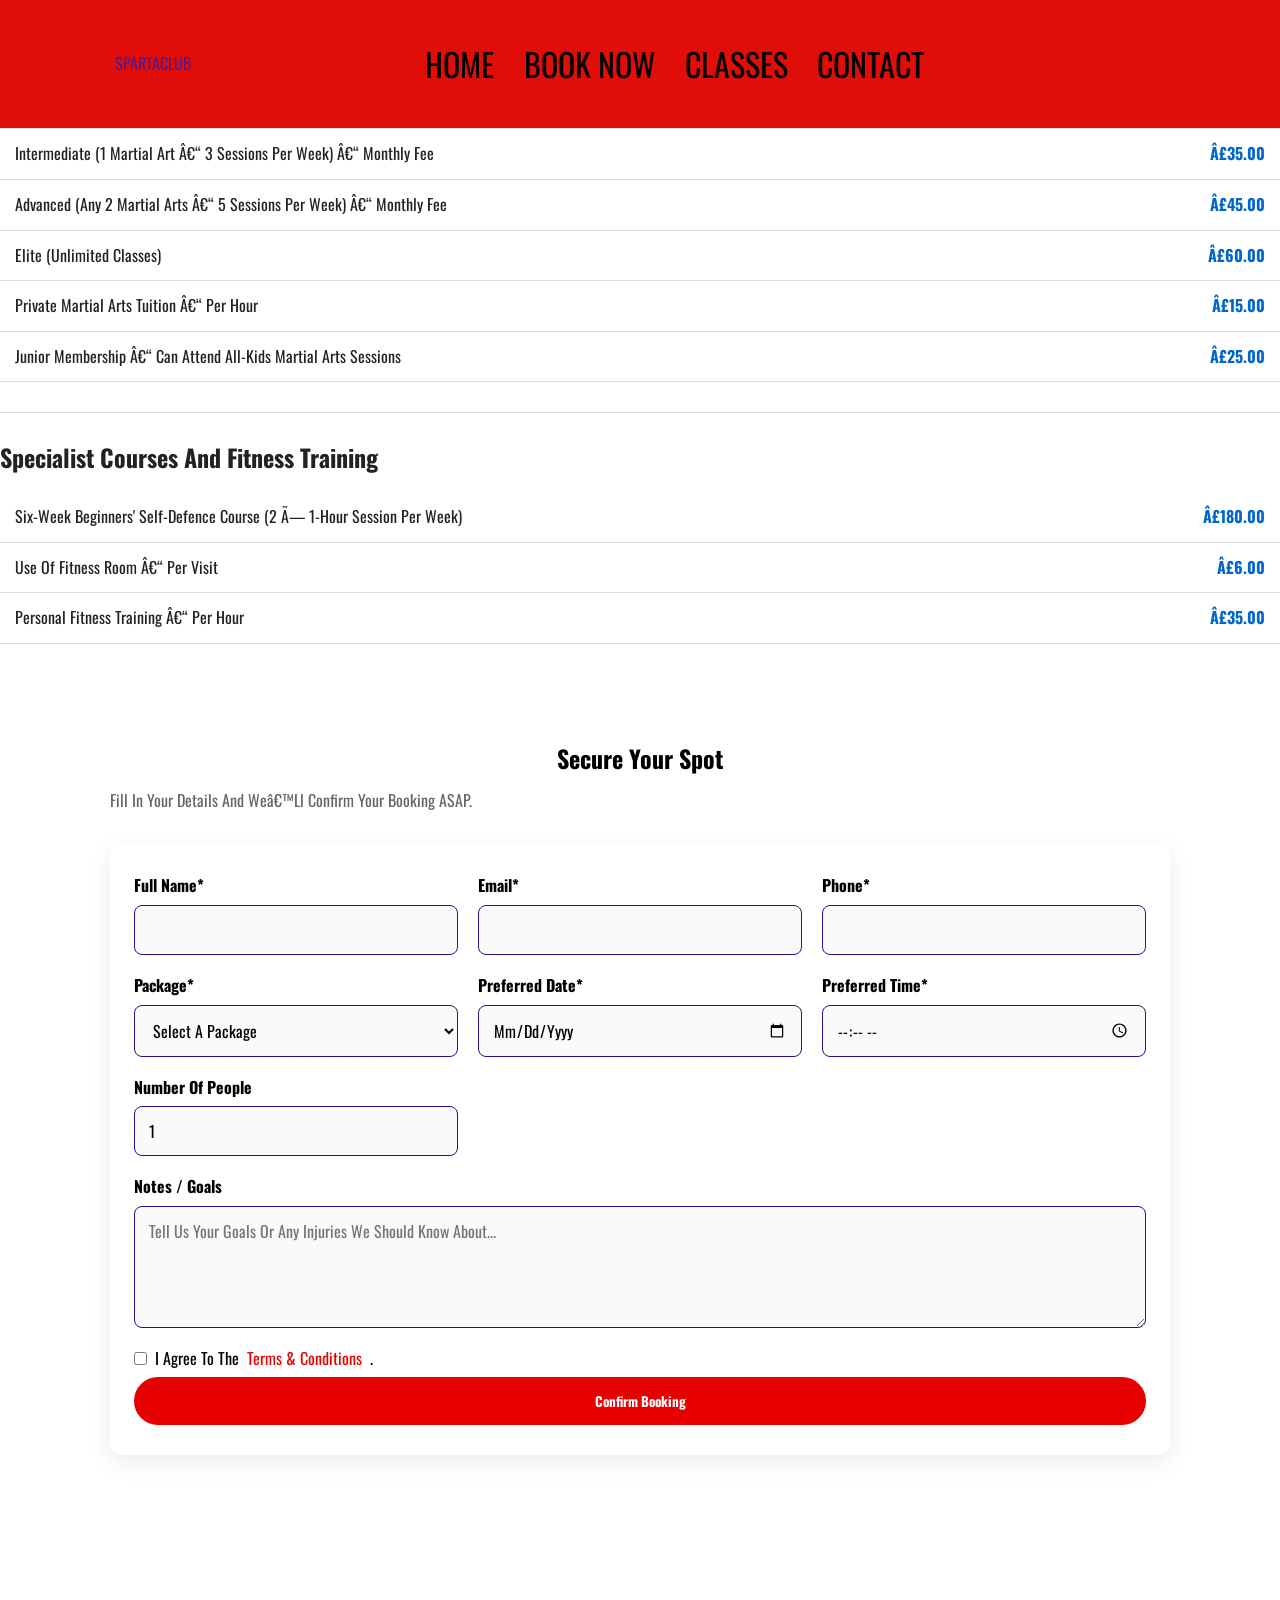
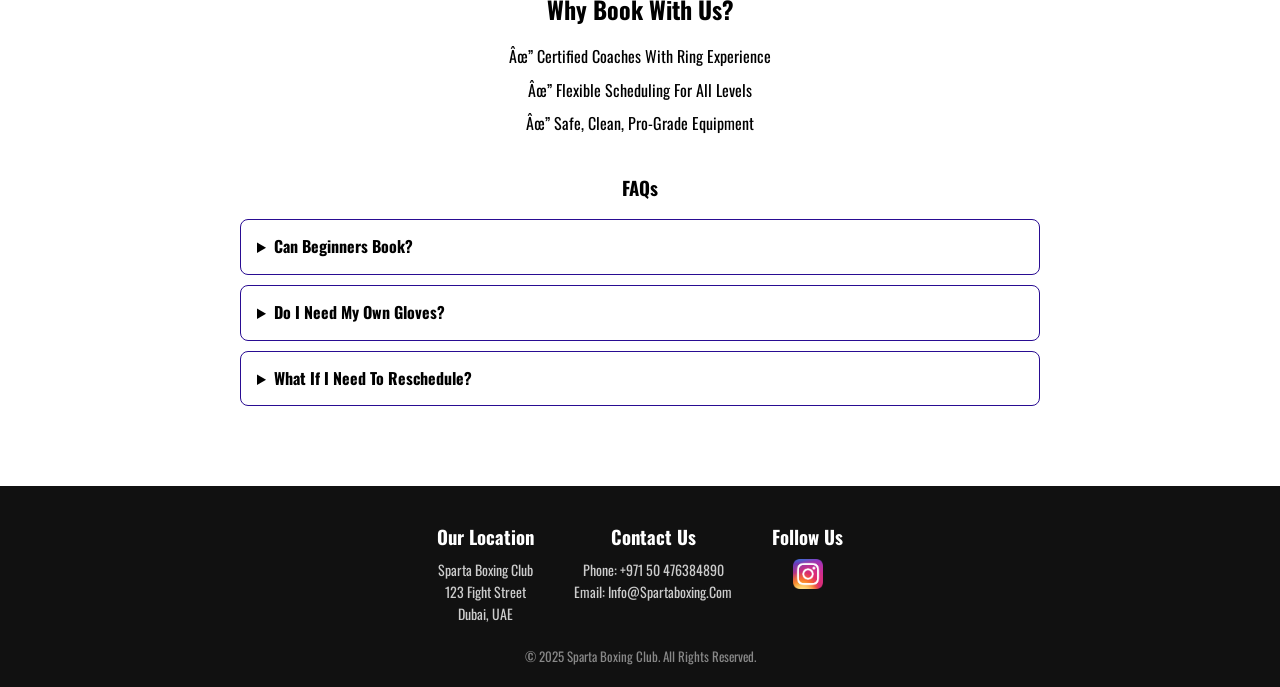
<file: booking.html>
<!DOCTYPE html>
<html lang="en">
<head>
    <meta charset="8">
    <meta name="viewport" content="width=device-width, initial-scale=1.0">
    <title style="color: rgb(186, 31, 83); font-size: medium; font-style: italic;"></title>
    <link rel="stylesheet" href="boxing.css">
    <script src="java.js" defer></script>




<link rel="stylesheet" href="boxing.css">
</head>
<body class=>
<header>
  <div id="menu-bar" class="fas fa-bars"></div>

<a href="" class="header"<span>SPARTA</span><span>CLUB</span>
<nav class="navbar">
<a href="boxingclub.html">HOME</a>
<a href="booking.html">BOOK NOW</a>    
<a href="TEAM.html">CLASSES</a>    
<a href="contact.html">CONTACT</a>        
</nav>    

<div class="icons">
  <i class="fas fa-user" id="login-btn"></i>
</div>
</header>

 <div class="pricing-container">
        <h1>Prices and membership options</h1>
        
        <table class="pricing-table">
            <tr>
                <td>Basic (1 martial art – 2 sessions per week) – monthly fee</td>
                <td>£25.00</td>
            </tr>
            <tr>
                <td>Intermediate (1 martial art – 3 sessions per week) – monthly fee</td>
                <td>£35.00</td>
            </tr>
            <tr>
                <td>Advanced (any 2 martial arts – 5 sessions per week) – monthly fee</td>
                <td>£45.00</td>
            </tr>
            <tr>
                <td>Elite (unlimited classes)</td>
                <td>£60.00</td>
            </tr>
            <tr>
                <td>Private martial arts tuition – per hour</td>
                <td>£15.00</td>
            </tr>
            <tr>
                <td>Junior membership – can attend all-kids martial arts sessions</td>
                <td>£25.00</td>
            </tr>
        </table>
        
        <hr class="divider">
        
        <h1>Specialist courses and fitness training</h1>
        
        <table class="pricing-table">
            <tr>
                <td>Six-week beginners' self-defence course (2 × 1-hour session per week)</td>
                <td>£180.00</td>
            </tr>
            <tr>
                <td>Use of fitness room – per visit</td>
                <td>£6.00</td>
            </tr>
            <tr>
                <td>Personal fitness training – per hour</td>
                <td>£35.00</td>
            </tr>
        </table>
    </div>
  
  <!-- BOOKING FORM -->
  <section class="booking" id="booking-form">
    <div class="container">
      <h2>Secure Your Spot</h2>
      <p class="section-subtitle">Fill in your details and we’ll confirm your booking ASAP.</p>

      <form action="#" method="post" class="form">
        <div class="grid">
          <div class="form-group">
            <label for="fullName">Full Name*</label>
            <input type="text" id="fullName" name="fullName" required>
          </div>

          <div class="form-group">
            <label for="email">Email*</label>
            <input type="email" id="email" name="email" required>
          </div>

          <div class="form-group">
          <label for="phone">Phone*</label>
            <input type="tel" id="phone" name="phone" required>
          </div>

          <div class="form-group">
            <label for="package">Package*</label>
            <select id="package" name="package" required>
              <option value="" disabled selected>Select a package</option>
              <option value="dropin">Drop‑In Class</option>
              <option value="monthly">Monthly Unlimited</option>
              <option value="private">Private Coaching</option>
            </select>
          </div>

          <div class="form-group">
            <label for="date">Preferred Date*</label>
            <input type="date" id="date" name="date" required>
          </div>

          <div class="form-group">
            <label for="time">Preferred Time*</label>
            <input type="time" id="time" name="time" required>
          </div>

          <div class="form-group">
            <label for="people">Number of People</label>
            <input type="number" id="people" name="people" min="1" value="1">
          </div>

          <div class="form-group full">
            <label for="message">Notes / Goals</label>
            <textarea id="message" name="message" rows="4" placeholder="Tell us your goals or any injuries we should know about..."></textarea>
          </div>

          <div class="form-group checkbox full">
            <label>
              <input type="checkbox" required>
              I agree to the <a href="#" target="_blank">terms & conditions</a>.
            </label>
          </div>
        </div>

        <button type="submit" class="btn btn-primary btn-block">Confirm Booking</button>
      </form>
    </div>
  </section>

  <!-- TRUST / FAQ -->
  <section class="trust">
    <div class="container">
      <h2>Why Book With Us?</h2>
      <ul class="trust-list">
        <li>✔ Certified coaches with ring experience</li>
        <li>✔ Flexible scheduling for all levels</li>
        <li>✔ Safe, clean, pro-grade equipment</li>
      </ul>

      <div class="faq">
        <h3>FAQs</h3>

        <details>
          <summary>Can beginners book?</summary>
          <p>Absolutely. We have beginner-friendly sessions and coaches who guide you step-by-step.</p>
        </details>

        <details>
          <summary>Do I need my own gloves?</summary>
          <p>No, we can provide gloves. But we do recommend bringing your own wraps.</p>
        </details>

        <details>
          <summary>What if I need to reschedule?</summary>
          <p>Just contact us at least 24 hours before your session and we’ll reschedule you.</p>
        </details>
      </div>
    </div>
  </section>

  <footer class="footer">
  <div class="footer-container">
    <!-- Location -->
    <div class="footer-section">
      <h3>Our Location</h3>
      <p>Sparta Boxing Club<br>123 Fight Street<br>Dubai, UAE</p>
    </div>

    <!-- Contact Info -->
    <div class="footer-section">
      <h3>Contact Us</h3>
      <p>Phone: <a href="tel:+971500000000">+971 50 476384890</a></p>
      <p>Email: <a href="mailto:info@spartaboxing.com">info@spartaboxing.com</a></p>
    </div>

    <!-- Instagram Link -->
    <div class="footer-section">
      <h3>Follow Us</h3>
      <a href="https://www.instagram.com/aloegarten/?hl=en" target="_blank" aria-label="Instagram">
        <img src="instagram.png" alt="Instagram" class="social-icon">
      </a>
    </div>
  </div>
  <p class="footer-bottom">&copy; 2025 Sparta Boxing Club. All Rights Reserved.</p>
</footer>
</file>
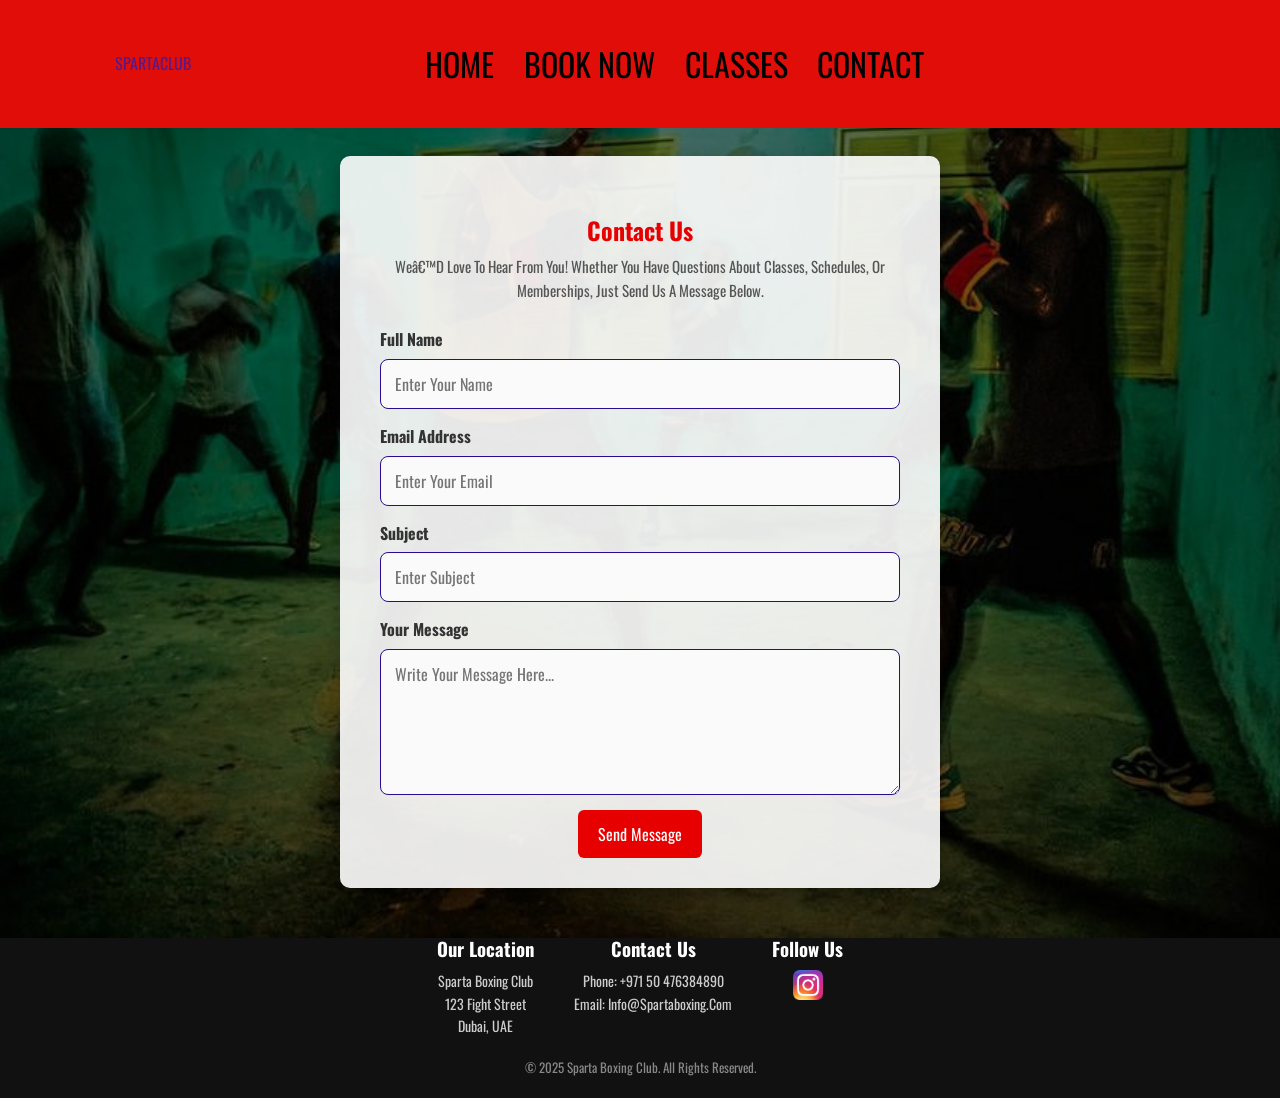
<file: contact.html>
<!DOCTYPE html>
<html lang="en">
<head>
    <meta charset="8">
    <meta name="viewport" content="width=device-width, initial-scale=1.0">
    <title style="color: rgb(186, 31, 83); font-size: medium; font-style: italic;"></title>
    <link rel="stylesheet" href="boxing.css">
    <script src="java.js" defer></script>




<link rel="stylesheet" href="boxing.css">
</head>
<body class=>
<header>
  <div id="menu-bar" class="fas fa-bars"></div>

<a href="" class="header"<span>SPARTA</span><span>CLUB</span>
<nav class="navbar">
<a href="boxingclub.html">HOME</a>
<a href="booking.html">BOOK NOW</a>    
<a href="TEAM.html">CLASSES</a>    
<a href="contact.html">CONTACT</a>        
</nav>    

<div class="icons">
  <i class="fas fa-user" id="login-btn"></i>
</div>
</header>

/*form*/

<section class="contact-section">
    <div class="contact-container">
      <h1>Contact Us</h1>
      <p>We’d love to hear from you! Whether you have questions about classes, schedules, or memberships, just send us a message below.</p>
      
      <form class="contact-form" action="#" method="post">
        <div class="form-group">
          <label for="name">Full Name</label>
          <input type="text" id="name" name="name" placeholder="Enter your name" required>
        </div>
        
        <div class="form-group">
          <label for="email">Email Address</label>
          <input type="email" id="email" name="email" placeholder="Enter your email" required>
        </div>
        
        <div class="form-group">
          <label for="subject">Subject</label>
          <input type="text" id="subject" name="subject" placeholder="Enter subject" required>
        </div>
        
        <div class="form-group">
          <label for="message">Your Message</label>
          <textarea id="message" name="message" rows="5" placeholder="Write your message here..." required></textarea>
        </div>
        
        <button type="submit" class="btn-submit">Send Message</button>
      </form>
    </div>
  </section>

</body>
</html>

<footer class="footer">
  <div class="footer-container">
    <!-- Location -->
    <div class="footer-section">
      <h3>Our Location</h3>
      <p>Sparta Boxing Club<br>123 Fight Street<br>Dubai, UAE</p>
    </div>

    <!-- Contact Info -->
    <div class="footer-section">
      <h3>Contact Us</h3>
      <p>Phone: <a href="tel:+971500000000">+971 50 476384890</a></p>
      <p>Email: <a href="mailto:info@spartaboxing.com">info@spartaboxing.com</a></p>
    </div>

    <!-- Instagram Link -->
    <div class="footer-section">
      <h3>Follow Us</h3>
      <a href="https://www.instagram.com/aloegarten/?hl=en" target="_blank" aria-label="Instagram">
        <img src="instagram.png" alt="Instagram" class="social-icon">
      </a>
    </div>
  </div>
  <p class="footer-bottom">&copy; 2025 Sparta Boxing Club. All Rights Reserved.</p>
</footer>
</file>
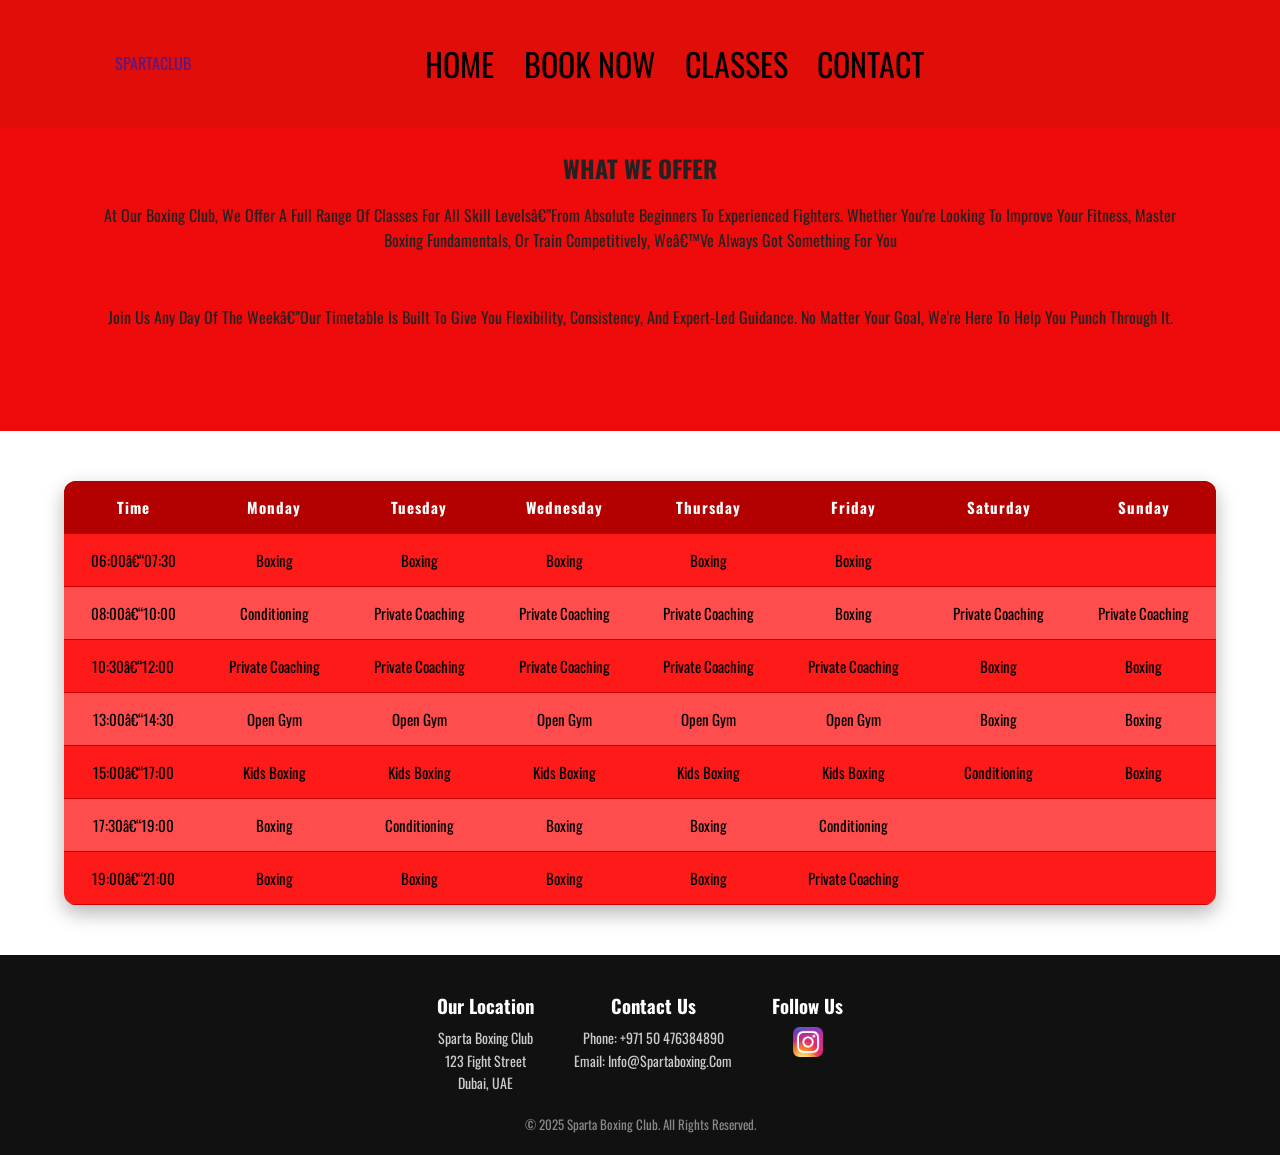
<file: TEAM.html>
<!DOCTYPE html>
<html lang="en">
<head>
    <meta charset="8">
    <meta name="viewport" content="width=device-width, initial-scale=1.0">
    <title style="color: rgb(186, 31, 83); font-size: medium; font-style: italic;"></title>
    <link rel="stylesheet" href="boxing.css">
    <script src="java.js" defer></script>




<link rel="stylesheet" href="boxing.css">
</head>
<body class=>
<header>
  <div id="menu-bar" class="fas fa-bars"></div>

<a href="" class="header"<span>SPARTA</span><span>CLUB</span>
<nav class="navbar">
<a href="boxingclub.html">HOME</a>
<a href="booking.html">BOOK NOW</a>    
<a href="TEAM.html">CLASSES</a>    
<a href="contact.html">CONTACT</a>        
</nav>    

<div class="icons">
  <i class="fas fa-user" id="login-btn"></i>
</div>
</header>

<section class="heading">
  <div class="text">
    <h1> WHAT WE OFFER</h1>
    <p>At our boxing club, we offer a full range of classes for all skill levels—from absolute beginners to experienced fighters. Whether you're looking to improve your fitness, master boxing fundamentals, or train competitively, we’ve always got something for you</p>
    <br>
    <br>
    <p>Join us any day of the week—our timetable is built to give you flexibility, consistency, and expert-led guidance. No matter your goal, we're here to help you punch through it.</p>
  </div>
</section>


 <table class="boxing-timetable">
    <thead>
      <tr>
        <th>Time</th>
        <th>Monday</th>
        <th>Tuesday</th>
        <th>Wednesday</th>
        <th>Thursday</th>
        <th>Friday</th>
        <th>Saturday</th>
        <th>Sunday</th>
      </tr>
    </thead>
    <tbody>
      <tr>
        <td>06:00–07:30</td>
        <td>Boxing</td>
        <td>Boxing</td>
        <td>Boxing</td>
        <td>Boxing</td>
        <td>Boxing</td>
        <td></td>
        <td></td>
      </tr>
      <tr>
        <td>08:00–10:00</td>
        <td>Conditioning</td>
        <td>Private Coaching</td>
        <td>Private Coaching</td>
        <td>Private Coaching</td>
        <td>Boxing</td>
        <td>Private Coaching</td>
        <td>Private Coaching</td>
      </tr>
      <tr>
        <td>10:30–12:00</td>
        <td>Private Coaching</td>
        <td>Private Coaching</td>
        <td>Private Coaching</td>
        <td>Private Coaching</td>
        <td>Private Coaching</td>
        <td>Boxing</td>
        <td>Boxing</td>
      </tr>
      <tr>
        <td>13:00–14:30</td>
        <td>Open Gym</td>
        <td>Open Gym</td>
        <td>Open Gym</td>
        <td>Open Gym</td>
        <td>Open Gym</td>
        <td>Boxing</td>
        <td>Boxing</td>
      </tr>
      <tr>
        <td>15:00–17:00</td>
        <td>Kids Boxing</td>
        <td>Kids Boxing</td>
        <td>Kids Boxing</td>
        <td>Kids Boxing</td>
        <td>Kids Boxing</td>
        <td>Conditioning</td>
        <td>Boxing</td>
      </tr>
      <tr>
        <td>17:30–19:00</td>
        <td>Boxing</td>
        <td>Conditioning</td>
        <td>Boxing</td>
        <td>Boxing</td>
        <td>Conditioning</td>
        <td></td>
        <td></td>
      </tr>
      <tr>
        <td>19:00–21:00</td>
        <td>Boxing</td>
        <td>Boxing</td>
        <td>Boxing</td>
        <td>Boxing</td>
        <td>Private Coaching</td>
        <td></td>
        <td></td>
      </tr>
    </tbody>
  </table>

</body>
</html>

<footer class="footer">
  <div class="footer-container">
    <!-- Location -->
    <div class="footer-section">
      <h3>Our Location</h3>
      <p>Sparta Boxing Club<br>123 Fight Street<br>Dubai, UAE</p>
    </div>

    <!-- Contact Info -->
    <div class="footer-section">
      <h3>Contact Us</h3>
      <p>Phone: <a href="tel:+971500000000">+971 50 476384890</a></p>
      <p>Email: <a href="mailto:info@spartaboxing.com">info@spartaboxing.com</a></p>
    </div>

    <!-- Instagram Link -->
    <div class="footer-section">
      <h3>Follow Us</h3>
      <a href="https://www.instagram.com/aloegarten/?hl=en" target="_blank" aria-label="Instagram">
        <img src="instagram.png" alt="Instagram" class="social-icon">
      </a>
    </div>
  </div>
  <p class="footer-bottom">&copy; 2025 Sparta Boxing Club. All Rights Reserved.</p>
</footer>
</file>
<file: boxing.css>
@import url('https://fonts.googleapis.com/css2?family=Oswald:wght@200..700&display=swap');

:root{
    --blue:#d3d311 
}

*{
font-family: "Oswald", sans-serif;
margin:0;
padding:none;
box-sizing:border-box;
text-transform: capitalize;
outline:none;
border: none;
text-decoration: none;
transition: all .2 linear;
    
}

::selection{
    background:var(--blue);
    color: rgb(223, 51, 7);

}

html{
    font-size: medium;
    overflow-x:hidden;
    scroll-padding: 2rem;
    scroll-behavior: smooth;
}

section{
    padding: 2rem 9%;
}

.heading{
    text-align: center;
    padding: 2.5rem;    
}

.heading span{
    font-size: 3.5rem;
    background-color: rgba(255,155,0,.2);
    color: var(--blue);
    border-radius: .5rem;
    padding: .2rem;
    display: inline-block;

}

.header span.space{
    background: none;

}

header{
    position: fixed;
    top: 0%;
    left: 0%;
right: 0%;
background-color: rgb(225, 13, 9);
z-index:1000;
display: flex;
align-items:center;
justify-content: space-between;
padding: 2rem 9%;
}

header.logo{
    font-size: 50px;
    font-weight: bold;
    color: #10a8ae;
    text-transform: uppercase;
}

header.logo span{
color: var(--blue);
}

header .navbar a{
color:rgb(0, 0, 0);
font-size: 2rem;
margin: 0.8rem;
}

header .navbar a:hover{
color: var(--blue);
}

header .icons i{
    font-size: 2.5rem;
    color:aliceblue;
    cursor: pointer;
    margin-right: 2rem;
}

header .icons i:hover{
    color: var(--blue);
}


header .search-bar-container{
position: absolute;
top: 80%;
left:0%;
right: 0%;
padding:1.5rem 2rem;
background-color:rgb(22, 44, 129);
border-top: .1rem solid #000;
display: flex;
align-items: center;
z-index:1001;
clip-path: polygon(0 0, 100% 0,100% 100%,0 100%);
}


header .search-bar-container #search-bar{
    width:100%;
    padding: 1rem;
    text-transform: none;
    color: #d31b1b;
    font-size: 1.6rem;
    border-radius: 90rem;
}

header .search-bar-container #label{
    color: saddlebrown;
    cursor: pointer;
    font-size: 3rem;
    margin-left: 1.5rem;
}

header .search-bar-container label:hover{
    color: var(--blue);

}

body {
    height: 2rem;
}

#menu-bar{
    color: aliceblue;
    border: .1rem solid rgb(255, 255, 255);
    border-radius: .5rem;
    font-size: 3rem;
    padding:  1rem;
    cursor: pointer;
    display: none;
}

.Home{
    min-height: 100vh;
    display: flex;
    align-items: center;
    justify-content: center;
    flex-flow: column;
    position: relative;
    z-index: 0;
}

.Home .content{
   position: absolute;
            top: 0;
            left: 0;
            width: 100%;
            height: 100%;
            display: flex;
            flex-direction: column;
            justify-content: center;
            align-items: center;
            text-align: center;
            color: white;
            z-index: 2;
}

.Home .content h3{
font-size: 3rem;
color: rgb(255, 255, 255);
text-shadow: #ffffff;
text-transform: uppercase;
margin-bottom: 1.5rem;
text-shadow: 2px 2px 4px rgba(0, 0, 0, 0.5);
}

.discover-btn {
            padding: 12px 30px;
            background-color: transparent;
            color: white;
            border: 2px solid white;
            border-radius: 30px;
            font-size: 1rem;
            cursor: pointer;
            transition: all 0.3s ease;
            text-transform: uppercase;
            letter-spacing: 1px;
}

.discover-btn:hover {
            background-color: white;
            color: black;
}

.Home .content p{
    font-size: 2.5rem;
    color: #ffffff;
    padding: .5rem 0;
}

.Home .video-container video{
    margin-top: -19rem;
    padding: 0%;
}




.about-us {
    text-decoration: rgb(0, 0, 0);
    background-color: #ef0b0b;
    font-family: Cambria, Cochin, Georgia, Times, 'Times New Roman', serif;
    text-align: center;
    margin-left: rem;
    padding: 5rem;
    margin-top: -25rem;
    box-sizing: border-box;
}

//about us images

.slider{
    position: relative;
    width: 100%;
    margin: auto;
    overflow: hidden;
}

.slider img{
    width: 100%;
    display: none;
}
img.displayslide{
    display: block;
}

.slider button{
    position: absolute;
    top: 240%;
    font-size: 3rem;
    padding: 10px 15px;
    background-color: #0000007c;
    color: #ffffff;
    border: none;
    cursor: pointer;
}

.left{
    left: 0;
}
.right{
    right: 0;
}




.boxing-timetable {
  width: 90%;
  margin: 50px auto;
  border-collapse: collapse;
  border-radius: 12px;
  overflow: hidden;
  box-shadow: 0 8px 20px rgba(0, 0, 0, 0.3);
  background-color: #ff1a1a;
  color: #000;
}

.boxing-timetable thead {
  background-color: #b30000;
  color: white;
  font-size: 18px;
  text-transform: uppercase;
  letter-spacing: 1px;
}

.boxing-timetable th,
.boxing-timetable td {
  padding: 14px 18px;
  text-align: center;
  border-bottom: 1px solid #cc0000;
  font-size: 15px;
}

.boxing-timetable tbody tr:nth-child(even) {
  background-color: #ff4d4d;
}

.boxing-timetable tbody tr:hover {
  background-color: #e60000;
  color: white;
  transition: 0.3s;
}


.heading{
    background-color: #ef0b0b;
    size: 500%;
}

.heading .text{
    margin-top: 2%;
    margin-bottom: 0;
    padding: 5%;
    size: 500%;
    text-align: center;
}



/*contact*/

.contact-section {
    margin-bottom: -2.5rem;
  padding: 50px 20px;
  display: flex;
  justify-content: center;
  align-items: center;
  min-height: 100vh;
  background-image: url('africa-background.jpg'); /* Update path as needed */
  background-repeat: no-repeat;
  background-size: cover;       /* Makes image fill the section */
  background-position: center;  /* Keeps it centered */
  position: relative;
}

.contact-section::before {
  content: "";
  position: absolute;
  top: 0;
  left: 0;
  width: 100%;
  height: 100%;
  background-color: rgba(0, 0, 0, 0.5); /* Dark overlay for readability */
  z-index: 0;
}

.contact-container {
    margin-top: 5rem;
  background-color: rgba(255, 255, 255, 0.9); /* Semi-transparent */
  padding: 30px 40px;
  border-radius: 10px;
  max-width: 600px;
  width: 100%;
  box-shadow: 0 8px 20px rgba(0, 0, 0, 0.3);
  text-align: center;
  z-index: 1;
  position: relative;
}

.contact-container h1 {
  color: #e60000;
  margin-bottom: 10px;
}

.contact-container p {
  font-size: 15px;
  color: #555;
  margin-bottom: 25px;
}

.contact-form .form-group {
  margin-bottom: 15px;
  text-align: left;
}

.contact-form label {
  font-weight: bold;
  display: block;
  margin-bottom: 5px;
  color: #333;
}

.contact-form input,
.contact-form textarea {
  width: 100%;
  padding: 10px;
  border: 1px solid #ccc;
  border-radius: 6px;
  font-size: 14px;
}

.contact-form input:focus,
.contact-form textarea:focus {
  border-color: #e60000;
  outline: none;
}

.btn-submit {
  background-color: #e60000;
  color: white;
  border: none;
  padding: 12px 20px;
  font-size: 16px;
  border-radius: 6px;
  cursor: pointer;
  transition: background-color 0.3s ease;
}

.btn-submit:hover {
  background-color: #b30000;
}


/*booking*/

:root {
  --red: #e60000;
  --red-dark: #b30000;
  --black: #111;
  --gray-100: #ffffff;
  --gray-300: #290c92;
  --gray-600: #666;
  --white: #fff;
  --radius: 12px;
  --max-width: 1100px;
}

*,
*::before,
*::after {
  box-sizing: border-box;
}

body {
  font-family: Arial, Helvetica, sans-serif;
  color: #222;
  background: var(--gray-100);
  line-height: 1.6;
}

/* Utilities */
.container {
    color: #000;
  width: 100%;
  max-width: var(--max-width);
  margin: 0 auto;
  padding: 0 20px;
}

h1, h2, h3 {
  margin: 0 0 15px;
  line-height: 1.2;
}

.section-subtitle {
  color: var(--gray-600);
  margin-bottom: 30px;
}

.btn {
  display: inline-block;
  padding: 14px 26px;
  border-radius: 999px;
  text-decoration: none;
  font-weight: bold;
  text-align: center;
  transition: all 0.2s ease;
  cursor: pointer;
}

.btn-primary {
  background: var(--red);
  color: var(--white);
}

.btn-primary:hover {
  background: var(--red-dark);
}

.btn-block {
  width: 100%;
}

/* HERO */
.hero {
  background: url('images/boxing-gym.jpg') center/cover no-repeat;
  color: var(--white);
  text-align: center;
  padding: 120px 0 160px;
  position: relative;
}

.hero::before {
  content: "";
  position: absolute;
  inset: 0;
  background: rgba(0, 0, 0, 0.55);
}

.hero .container {
  position: relative;
  z-index: 1;
}

.hero h1 {
  font-size: 2.6rem;
  margin-bottom: 10px;
}

.hero p {
  font-size: 1.1rem;
  margin-bottom: 30px;
}

/* PACKAGES */
.packages {
  background: var(--white);
  padding: 70px 0;
}

.packages h2 {
  text-align: center;
  margin-bottom: 40px;
}

.cards {
  display: grid;
  gap: 20px;
  grid-template-columns: repeat(auto-fit, minmax(260px, 1fr));
}

.card {
  background: var(--gray-100);
  border: 1px solid var(--gray-300);
  border-radius: var(--radius);
  padding: 24px 20px;
  position: relative;
}

.card h3 {
  margin-bottom: 10px;
}

.card .price {
  font-size: 1.8rem;
  color: var(--red);
  margin: 10px 0 16px;
  font-weight: bold;
}

.card ul {
  list-style: none;
  padding: 0;
  margin: 0;
}

.card ul li {
  margin-bottom: 8px;
}

.card.popular {
  background: #ffe5e5;
  border-color: var(--red);
  box-shadow: 0 8px 20px rgba(230, 0, 0, 0.15);
}

.card .badge {
  position: absolute;
  top: 16px;
  right: 16px;
  background: var(--red);
  color: var(--white);
  font-size: 0.75rem;
  padding: 4px 8px;
  border-radius: 4px;
}

/* BOOKING FORM */
.booking {
  padding: 70px 0;
}

.booking h2 {
  text-align: center;
}

.form {
  margin-top: 30px;
  background: var(--white);
  border-radius: var(--radius);
  padding: 30px 24px;
  box-shadow: 0 8px 24px rgba(0,0,0,0.08);
}

.grid {
  display: grid;
  grid-template-columns: repeat(auto-fit, minmax(260px, 1fr));
  gap: 18px 20px;
}

.form-group {
  display: flex;
  flex-direction: column;
}

.form-group.full {
  grid-column: 1 / -1;
}

.form-group label {
  font-weight: bold;
  margin-bottom: 6px;
}

.form-group input,
.form-group select,
.form-group textarea {
  padding: 12px 14px;
  border: 1px solid var(--gray-300);
  border-radius: 8px;
  font-size: 1rem;
  background: #fafafa;
}

.form-group input:focus,
.form-group select:focus,
.form-group textarea:focus {
  outline: none;
  border-color: var(--red);
  background: #fff;
}

.form-group.checkbox label {
  font-weight: normal;
  display: flex;
  align-items: center;
  gap: 8px;
}

.form-group.checkbox a {
  color: var(--red);
}

/* TRUST / FAQ */
.trust {
  background: var(--white);
  padding: 70px 0;
}

.trust h2 {
  text-align: center;
  margin-bottom: 20px;
}

.trust-list {
  max-width: 700px;
  margin: 0 auto 40px;
  list-style: none;
  padding: 0;
}

.trust-list li {
  margin: 8px 0;
  text-align: center;
}

.faq {
  max-width: 800px;
  margin: 0 auto;
}

.faq h3 {
  text-align: center;
  margin-bottom: 20px;
}

details {
  background: var(--gray-100);
  border: 1px solid var(--gray-300);
  border-radius: 8px;
  padding: 14px 16px;
  margin-bottom: 10px;
}

details summary {
  cursor: pointer;
  font-weight: bold;
}

details[open] {
  background: #fff;
}


















/*footer*/

.footer {
  background-color: #111;
  color: #ddd;
  padding: 40px 20px 20px;
  text-align: center;
}

.footer-container {
  display: flex;
  flex-wrap: wrap;
  justify-content: center;
  gap: 40px;
  margin-bottom: 20px;
}

.footer-section h3 {
  color: #fff;
  margin-bottom: 10px;
}

.footer-section p,
.footer-section a {
  color: #ccc;
  font-size: 14px;
  text-decoration: none;
}

.footer-section a:hover {
  color: #e60000;
}

.social-icon {
  width: 30px;
  height: 30px;
  transition: transform 0.3s ease;
}

.social-icon:hover {
  transform: scale(1.2);
}

.footer-bottom {
  font-size: 13px;
  color: #888;
  margin-top: 20px;
}


/*slider*/

.team-section {
  text-align: center;
  padding: 40px 20px;
}

.team-section h1 {
  font-size: 2rem;
  margin-bottom: 20px;
}

.team-container {
  display: grid;
  grid-template-columns: repeat(auto-fit, minmax(220px, 1fr));
  gap: 20px;
  max-width: 1200px;
  margin: 0 auto;
}

.team-card {
  background: #fff;
  border-radius: 10px;
  padding: 20px;
  box-shadow: 0 4px 8px rgba(0,0,0,0.1);
  text-align: center;
  transition: transform 0.3s;
}

.team-card:hover {
  transform: translateY(-5px);
}

.team-photo {
  width: 120px;
  height: 120px;
  border-radius: 50%;
  object-fit: cover;
  margin-bottom: 10px;
  border: 3px solid #38bdf8;
}

.team-card h2 {
  margin: 10px 0 5px;
  font-size: 1.2rem;
}

.team-card p {
  font-size: 0.95rem;
  color: #555;
}



/*booking*/


h1 {
    color: #222;
    font-size: 24px;
    margin-bottom: 20px;
    margin-top: 30px;
}

.pricing-table {
    width: 100%;
    border-collapse: collapse;
    margin-bottom: 30px;
}

.pricing-table td {
    padding: 12px 15px;
    border-bottom: 1px solid #ddd;
}

.pricing-table td:first-child {
    width: 70%;
}

.pricing-table td:last-child {
    text-align: right;
    font-weight: bold;
    color: #0066cc;
}

.divider {
    border: 0;
    height: 1px;
    background-color: #ddd;
    margin: 30px 0;
}
</file>
